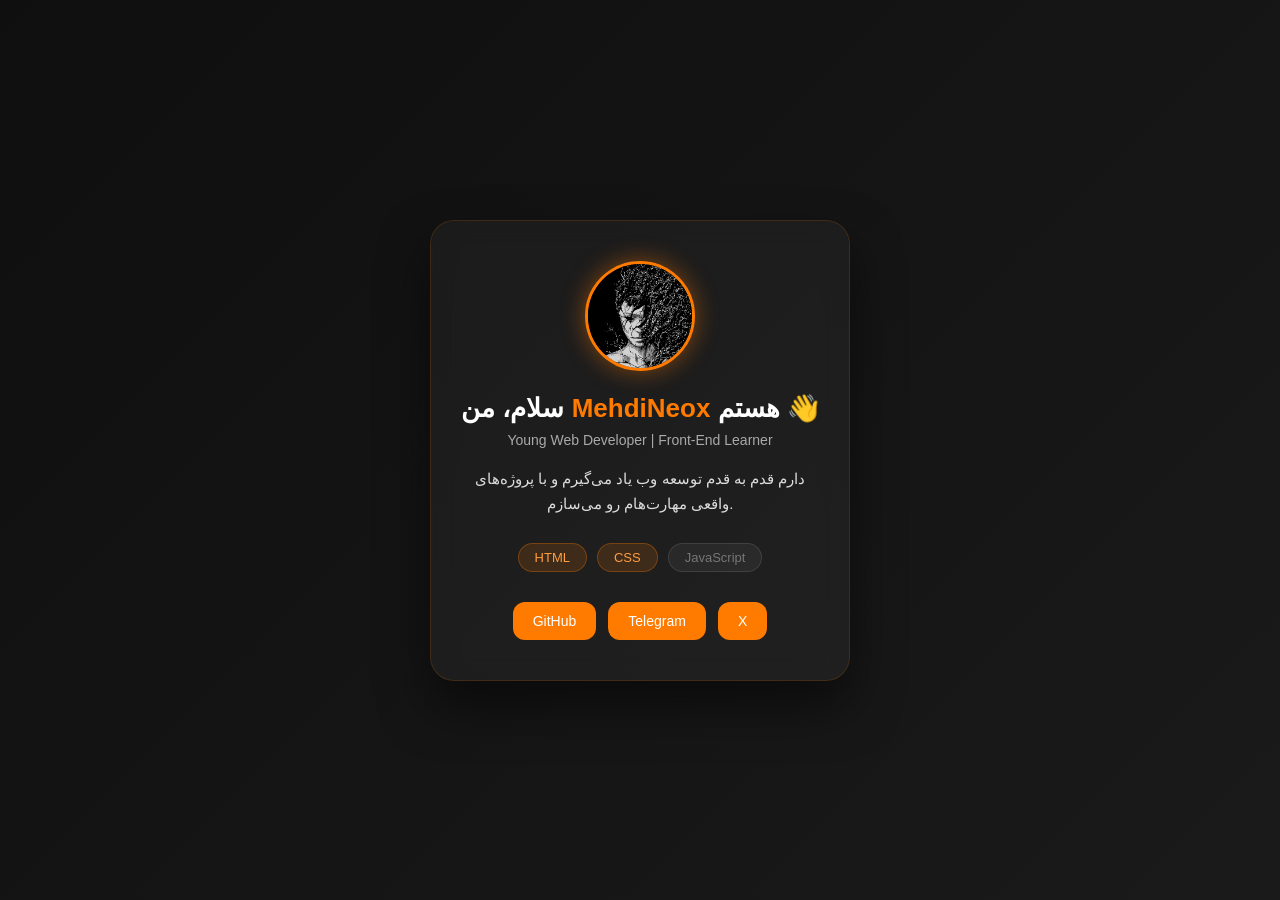
<file: index.html>
<!DOCTYPE html>
<html lang="fa">
<head>
    <meta charset="UTF-8">
    <meta name="viewport" content="width=device-width, initial-scale=1.0">
    <title>MehdiNeox | Front-End Learner</title>
    <link rel="stylesheet" href="style.css">
</head>
<body>

    <div class="card">
        <img src="avatar.gif" alt="MehdiNeox" class="avatar-img">

        <h1>سلام، من <span>MehdiNeox</span> هستم 👋</h1>
        
        <p class="subtitle">Young Web Developer | Front-End Learner</p>
        
        <p class="description">
            دارم قدم به قدم توسعه وب یاد می‌گیرم و با پروژه‌های واقعی مهارت‌هام رو می‌سازم.
        </p>

        <div class="skills">
            <span>HTML</span>
            <span>CSS</span>
            <span class="soon">JavaScript</span>
        </div>

        <div class="links">
            <a href="https://github.com/MehdiNeoxDeveloper" target="_blank">GitHub</a>
            <a href="https://t.me/mehdineox" target="_blank">Telegram</a>
            <a href="https://x.com/Mehdi_Neox" target="_blank">X</a>
        </div>
    </div>

</body>
</html>
</file>
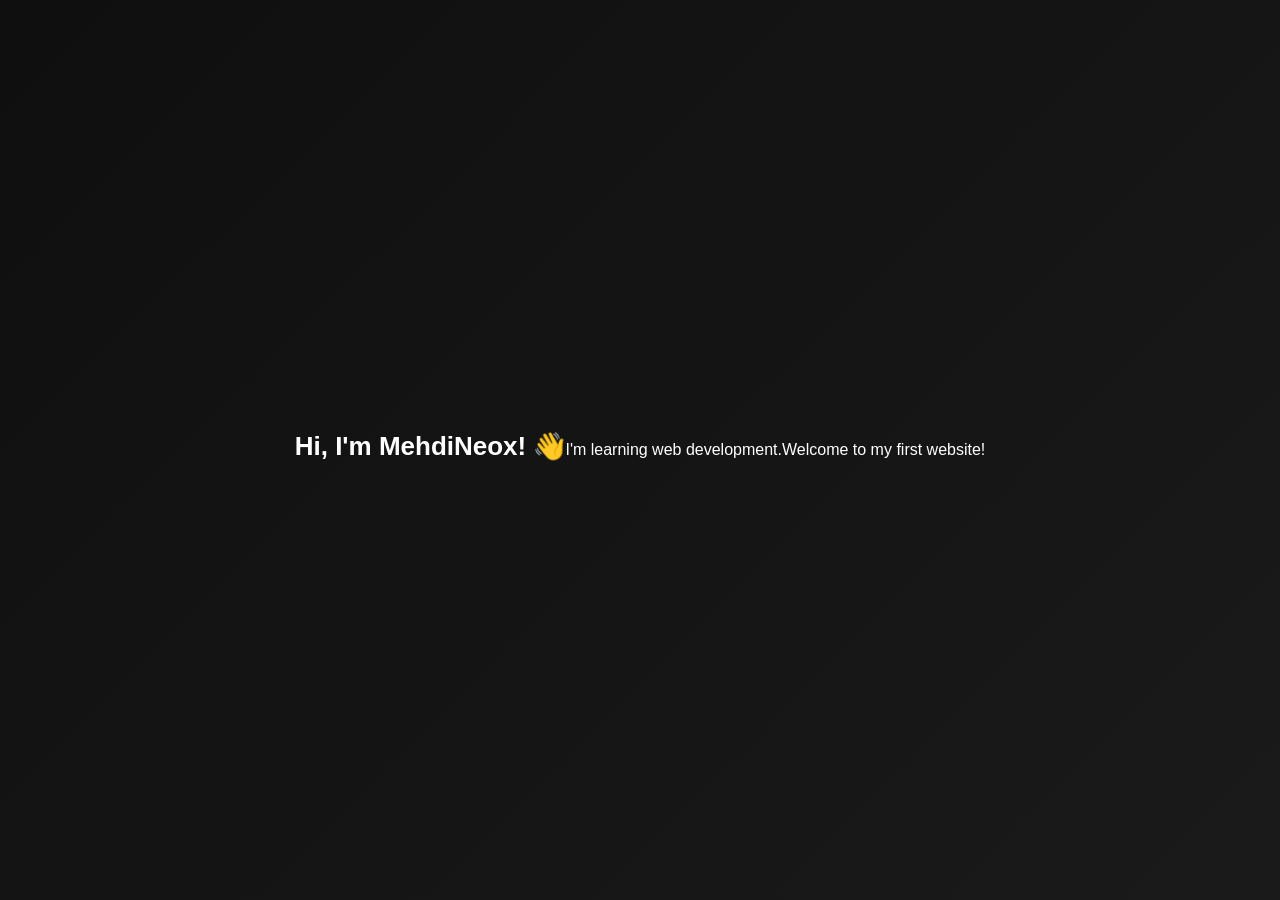
<file: inex.html>
<!DOCTYPE html>
<html lang="en">
<head>
    <meta charset="UTF-8">
    <meta name="viewport" content="width=device-width, initial-scale=1.0">
    <title>MehdiNeox</title> 
    <link rel="stylesheet" href="style.css">   
</head>
<body>
    <h1>Hi, I'm MehdiNeox! 👋</h1>
    <p>I'm learning web development.</p>
    <p>Welcome to my first website!</p>
</body>
</html>
</file>
<file: style.css>
* {
    margin: 0;
    padding: 0;
    box-sizing: border-box;
}

body {
    background: linear-gradient(135deg, #0f0f0f, #1a1a1a);
    color: #ffffff;
    font-family: 'Segoe UI', Tahoma, Geneva, Verdana, sans-serif;
    min-height: 100vh;
    display: flex;
    justify-content: center;
    align-items: center;
    padding: 20px;
}

.card {
    background: rgba(255, 255, 255, 0.04);
    backdrop-filter: blur(12px);
    border: 1px solid rgba(255, 123, 0, 0.15);
    border-radius: 24px;
    padding: 40px 30px;
    max-width: 420px;
    width: 100%;
    text-align: center;
    box-shadow: 0 25px 50px rgba(0, 0, 0, 0.5);
}

/* آواتار */
.avatar-img {
    width: 110px;
    height: 110px;
    border-radius: 50%;
    object-fit: cover;
    border: 3px solid #ff7b00;
    margin: 0 auto 22px;
    display: block;
    box-shadow: 0 0 25px rgba(255, 123, 0, 0.45);
}

h1 {
    font-size: 26px;
    margin-bottom: 8px;
}

h1 span {
    color: #ff7b00;
}

.subtitle {
    color: #aaaaaa;
    font-size: 14px;
    margin-bottom: 18px;
}

.description {
    font-size: 15px;
    line-height: 1.7;
    color: #dddddd;
    margin-bottom: 26px;
}

.skills {
    display: flex;
    justify-content: center;
    gap: 10px;
    margin-bottom: 30px;
    flex-wrap: wrap;
}

.skills span {
    background: rgba(255, 123, 0, 0.15);
    color: #ff9f40;
    padding: 6px 16px;
    border-radius: 20px;
    font-size: 13px;
    border: 1px solid rgba(255, 123, 0, 0.3);
}

.skills .soon {
    background: rgba(255, 255, 255, 0.05);
    color: #777;
    border-color: rgba(255, 255, 255, 0.1);
}

.links {
    display: flex;
    justify-content: center;
    gap: 12px;
}

.links a {
    text-decoration: none;
    color: white;
    background: #ff7b00;
    padding: 11px 20px;
    border-radius: 12px;
    font-size: 14px;
    transition: 0.3s;
    font-weight: 500;
}

.links a:hover {
    background: #e66a00;
    transform: translateY(-3px);
    box-shadow: 0 8px 20px rgba(255, 123, 0, 0.35);
}
</file>
